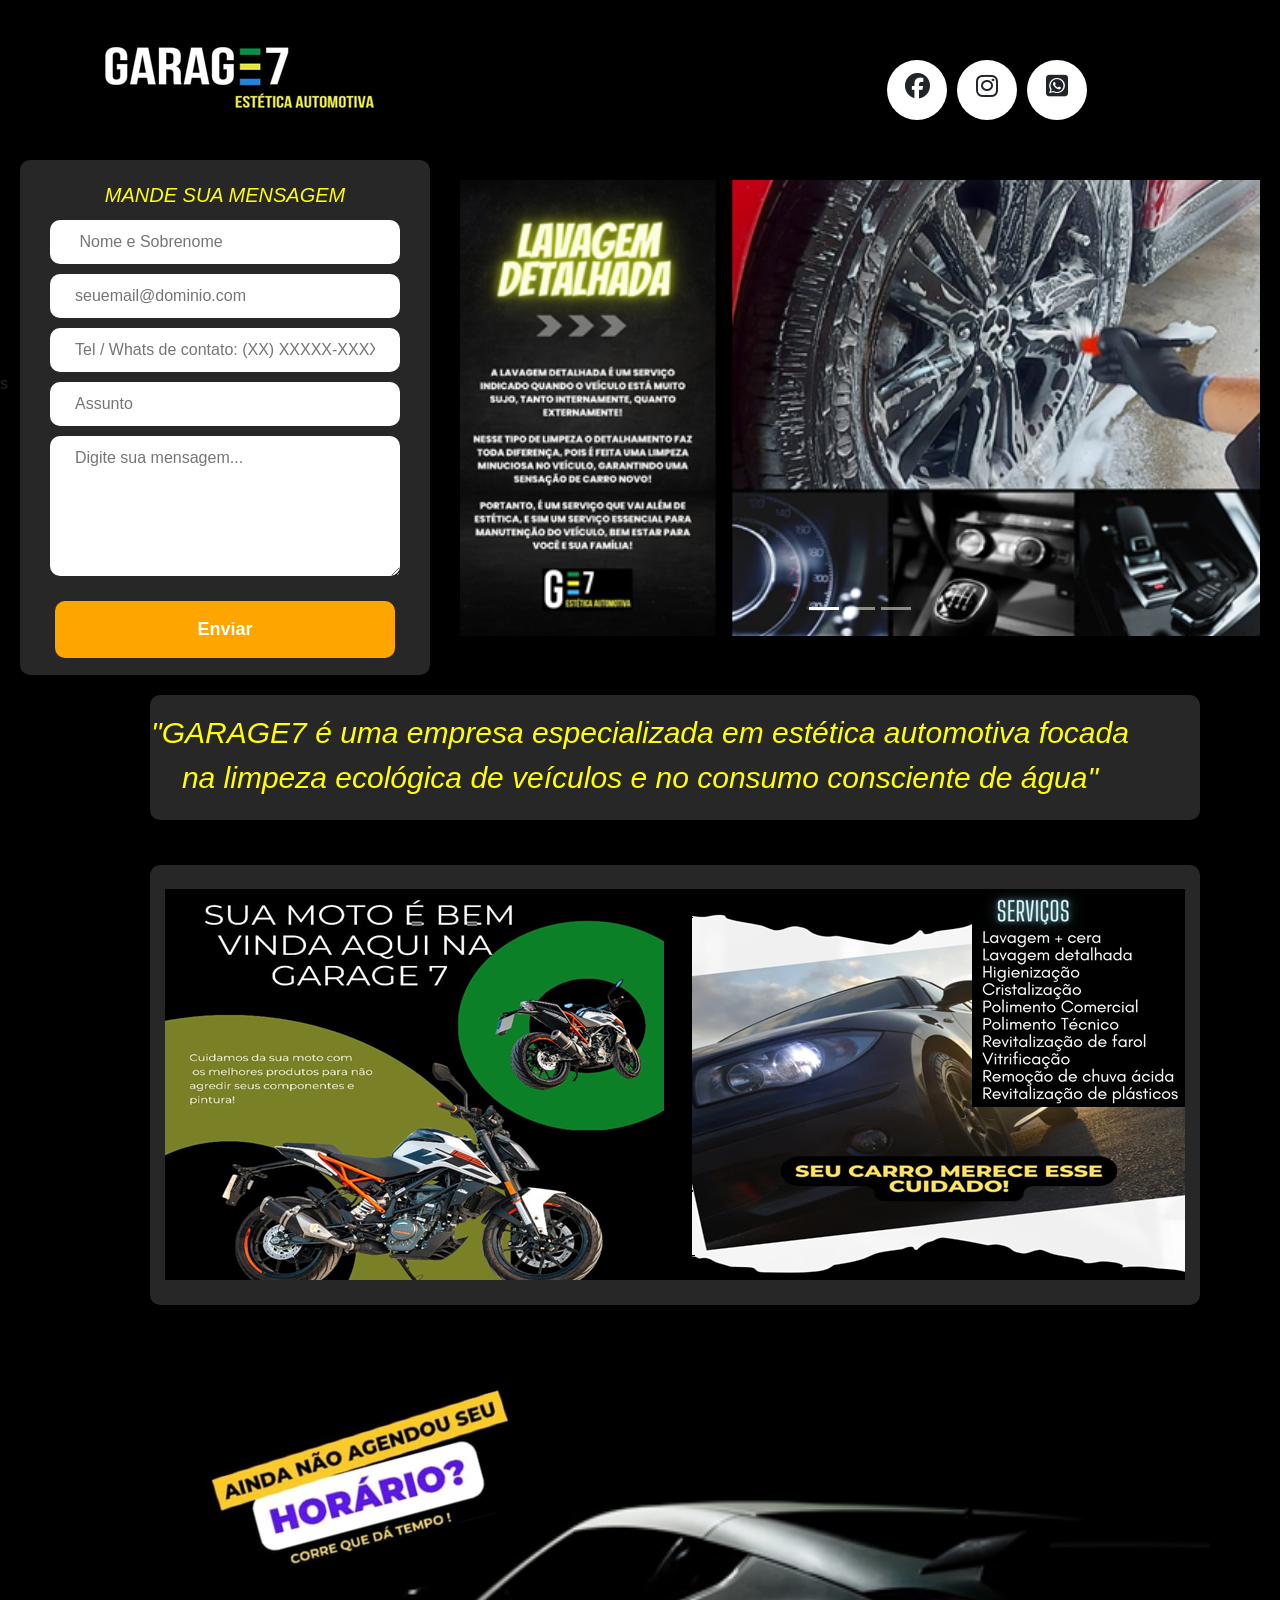
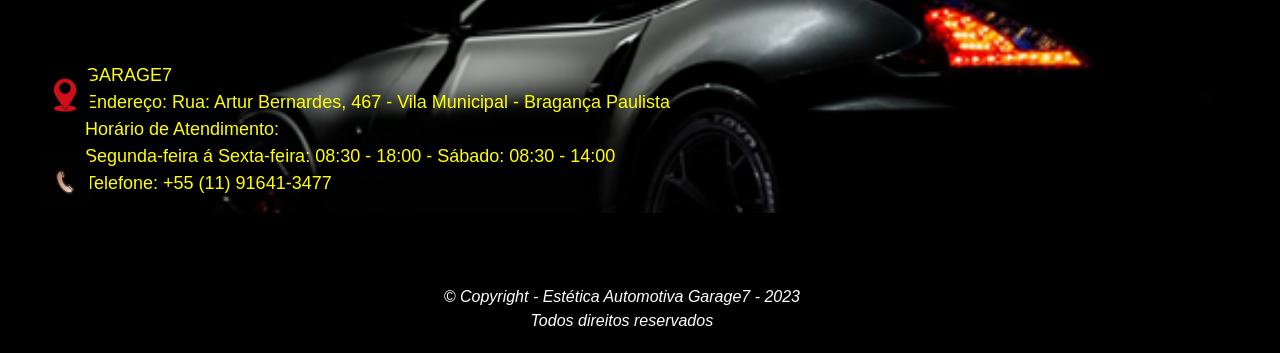
<file: index.html>
<!DOCTYPE html>
<html lang="pt-br">
  <head>
    <meta charset="utf-8">
    <meta name="viewport" content="width=device-width, initial-scale=1.0">
    <link rel="stylesheet" href="https://stackpath.bootstrapcdn.com/bootstrap/4.1.3/css/bootstrap.min.css" integrity="sha384-MCw98/SFnGE8fJT3GXwEOngsV7Zt27NXFoaoApmYm81iuXoPkFOJwJ8ERdknLPMO" crossorigin="anonymous">
    <link rel="stylesheet" href="https://stackpath.bootstrapcdn.com/bootstrap/4.1.3/css/bootstrap.min.css" integrity="sha384-MCw98/SFnGE8fJT3GXwEOngsV7Zt27NXFoaoApmYm81iuXoPkFOJwJ8ERdknLPMO" crossorigin="anonymous">
    <link rel="stylesheet" href="https://cdnjs.cloudflare.com/ajax/libs/font-awesome/6.2.0/css/all.min.css">
    <link rel="icon" href="./img/Logotipo_icon.png">
    <link rel="stylesheet" href="./css/cabecalho.css">
    <link rel="stylesheet" href="./css/footer.css">
    <link rel="stylesheet" href="./css/formulario.css">
    <link rel="stylesheet" href="./css/fundo.css">
    <link rel="stylesheet" href="./css/propaganda.css">


    <title>Estética Automotiva</title>
  </head>
  <body>
    <header class="cabecalho">
      <div id="logo" class="logotipo">
        <img src="./img/Logotipo.png" alt="Logotipo da empresa Garagem 7">
      </div>
        <nav id="nav">
            <div class="wrapper">
                <div class="button">
                    <div class="icone">
                        <i class="fa-brands fa-square-whatsapp"></i>
                    </div>
                    <a href="https://wa.me/5511916413477?text=Fa%C3%A7a+um+or%C3%A7amento+ou+deixe-nos+uma+pergunta">Whatsapp</a>
                </div>
            </div>    
            <div class="wrapper">
                <div class="button">
                    <div class="icone">
                        <i class="fa-brands fa-instagram"></i>
                    </div>
                    <a href="https://www.instagram.com/garage_7_ea?r=nametag">Instagram</a>
                </div>
            </div>
            <div class="wrapper">
                <div class="button">
                    <div class="icone">
                        <i class="fa-brands fa-facebook"></i>
                    </div>
                    <a href="https://m.facebook.com/profile.php?id=100086577816888">Facebook</a>
                </div>
            </div>
    </header> 

      <div id="carouselExampleIndicators" class="carousel slide" data-ride="carousel" style="width: 800px; position: absolute; left:460px;">
        <ol class="carousel-indicators">
          <li data-target="#carouselExampleIndicators" data-slide-to="0" class="active"></li>
          <li data-target="#carouselExampleIndicators" data-slide-to="1"></li>
          <li data-target="#carouselExampleIndicators" data-slide-to="2"></li>
        </ol>
        <div class="carousel-inner">
          <div class="carousel-item active">
            <img class="d-block w-100" src="./img/slide_1.png" alt="Primeiro Slide"> 
          </div>
          <div class="carousel-item">
            <img class="d-block w-100" src="./img/slide_2.png" alt="Segundo Slide">
          </div>
          <div class="carousel-item">
            <img class="d-block w-100" src="./img/slide_3.png" alt="terceiro Slide">
          </div>
        </div>
      </div>

      <div class="bloco"></div>
      <div class="formulario">
        <form method="post" action="/obrigado" name="contact" netlify>
          <label class="texto1">MANDE SUA MENSAGEM</label>
          <input type="text" name="name" class="input-padrao" placeholder=" Nome e Sobrenome" required />
          <input type="email" name="email" class="input-padrao" required placeholder="seuemail@dominio.com" />
          <input type="text" name="tel" class="input-padrao" required placeholder="Tel / Whats de contato: (XX) XXXXX-XXXX"/>
          <input type="text" name="Subject" class="input-padrao" required placeholder="Assunto"/>
          <textarea cols="50" rows="5" name="mensagem" class="input-padrao" required placeholder="Digite sua mensagem..."></textarea>
          <input type="hidden" name="_captcha" value="false">
          <button type="submit" class="enviar">Enviar</button>
         
        </form>
      </div>

      <div class="bloco1"></div>
      <p class="texto">"GARAGE7 é uma empresa especializada em estética automotiva focada <br> na limpeza ecológica de veículos e no consumo consciente de água"</p>

      <div>s
        <img class="slide_7" src="./img/slide_7.png" alt="Imagens de anúncios">
      </div>

        <img src="./img/slide_6.png" class="slide_6" alt="Imagens de anúncios">
        
      <div>
        <a href="https://wa.me/5511916413477?text=Fa%C3%A7a+um+or%C3%A7amento+ou+deixe-nos+uma+pergunta"><img class="zap" src="./img/slide_8.png" alt="icone do whatsapp"></a>
      </div> 

      
      <div class="bloco2"></div>
      <div id="slide9">
        <a href="https://m.facebook.com/profile.php?id=100086577816888" ><img class="slide_9" src="./img/slide_9.png" alt="icone do facebook"></a>
      </div>

      <div id="slide10">
        <a href="https://www.instagram.com/garage_7_ea?r=nametag" ><img class="slide_10" src="./img/slide_10.png" alt="icone do instagram"></a>
      </div>
      
      <footer id="footer" class="container">
          <p class="endereco"><br> GARAGE7 <BR> Endereço: Rua: Artur Bernardes, 467 - Vila Municipal - Bragança Paulista <br> Horário de Atendimento:<br> Segunda-feira á Sexta-feira: 08:30 - 18:00 - Sábado: 08:30 - 14:00 <br> Telefone: +55 (11) 91641-3477</p>
        <p class="Copyright_2022">&#169; Copyright - Estética Automotiva Garage7 - 2023 <br> Todos direitos reservados</p>
        <img class="localizacao" src="./img/icone_localização.png" alt="icone de localização">
       <img class="telefone"src="./img/icone_telefone.jpg" alt="icone do telefone">
      </footer>
    
    <script src="https://code.jquery.com/jquery-3.3.1.slim.min.js" integrity="sha384-q8i/X+965DzO0rT7abK41JStQIAqVgRVzpbzo5smXKp4YfRvH+8abtTE1Pi6jizo" crossorigin="anonymous"></script>
    <script src="https://cdnjs.cloudflare.com/ajax/libs/popper.js/1.14.3/umd/popper.min.js" integrity="sha384-ZMP7rVo3mIykV+2+9J3UJ46jBk0WLaUAdn689aCwoqbBJiSnjAK/l8WvCWPIPm49" crossorigin="anonymous"></script>
    <script src="https://stackpath.bootstrapcdn.com/bootstrap/4.1.3/js/bootstrap.min.js" integrity="sha384-ChfqqxuZUCnJSK3+MXmPNIyE6ZbWh2IMqE241rYiqJxyMiZ6OW/JmZQ5stwEULTy" crossorigin="anonymous"></script>
  </body>

  
   
</html>
</file>
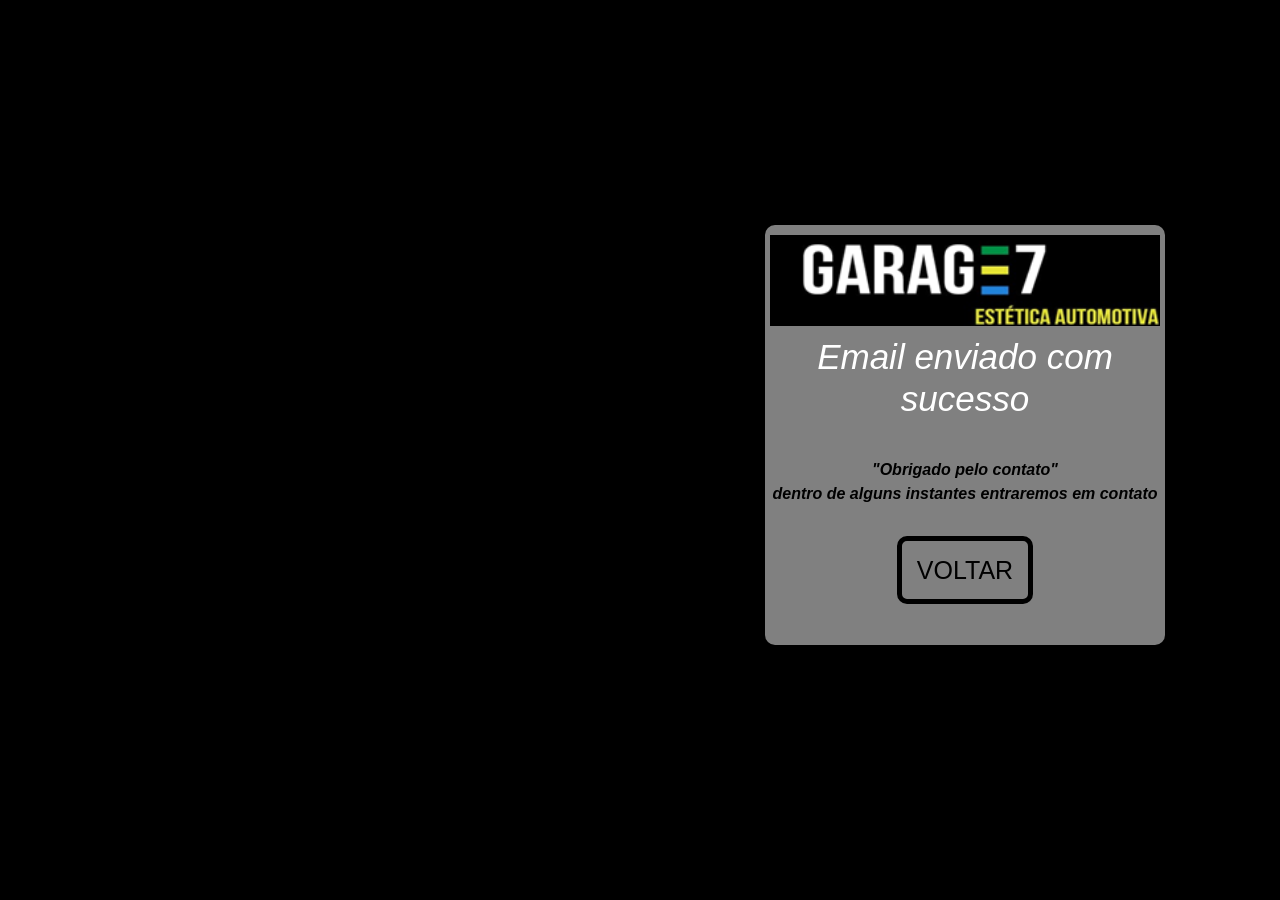
<file: obrigado.html>
<!DOCTYPE html>
<html lang="pt-br">
  <head>
    <meta charset="utf-8">
    <meta name="viewport" content="width=device-width, initial-scale=1, shrink-to-fit=no">    
    <link rel="stylesheet" href="https://stackpath.bootstrapcdn.com/bootstrap/4.1.3/css/bootstrap.min.css" integrity="sha384-MCw98/SFnGE8fJT3GXwEOngsV7Zt27NXFoaoApmYm81iuXoPkFOJwJ8ERdknLPMO" crossorigin="anonymous">
    <link rel="stylesheet" href="https://stackpath.bootstrapcdn.com/bootstrap/4.1.3/css/bootstrap.min.css" integrity="sha384-MCw98/SFnGE8fJT3GXwEOngsV7Zt27NXFoaoApmYm81iuXoPkFOJwJ8ERdknLPMO" crossorigin="anonymous">
    <link rel="stylesheet" href="https://cdnjs.cloudflare.com/ajax/libs/font-awesome/6.2.0/css/all.min.css">
    <link rel="stylesheet" href="./index.html">
    <link rel="stylesheet" href="./css/obrigado.css">

    <title>GARAGE7 - Estética Automotiva</title>

  </head>


  <body>
    <section class="form">
        <img src="./img/Logotipo.png" class="logo" alt="">
        <h1>Email enviado com sucesso</h1>
        <p>"Obrigado pelo contato" <br> dentro de alguns instantes entraremos em contato</p>
        <a href="./index.html">VOLTAR</a>
    </section>

  </body>

  
   
</html>
</file>
<file: css/cabecalho.css>
.cabecalho{
    background-color: black;
}

.logotipo{
    width: 280px;
    position: absolute;
    left: 80px;
    top: 40px;
}

header nav {
    display: flex;
    flex-direction: row-reverse;
    padding: 60px;
    height: 60%;
    width: 90%;
    place-items: center;
    background: linear-gradient(315deg, #ffff 0% #d7e1ec 74%);
}

.wrapper .button {
    display: inline-block;
    height: 60px;
    width: 60px;
    float: left;
    margin: 0 5px;
    overflow: hidden;
    background: #fff;
    border-radius: 50px;
    cursor: pointer;
    box-shadow: 0px 10px 10px rgba(0, 0, 0, 0.1) ;
    transition: all 0.3s ease-out;
}
.wrapper .button .icone {
    display: inline-block;
    text-align: center;
    height: 60px;
    width: 60px;
    border-radius: 50%;
    box-sizing: border-box;
    line-height: 60px;
    transition: all 0.3s ease-out;
}

.wrapper .button .icone i{
    font-size: 25px;
    line-height: 20px;
    transition: all 0.3s ease-out;
}

.wrapper .button a{
    font-size: 20px;
    font-weight: 500px;
    line-height: 60px;
    margin-left: 10px;
    text-decoration: none;
    color: black;
    font-weight: bold;
}

.wrapper .button:hover{
    width: 200px;
}

@media (max-width: 480px){
    #nav{
        display: none;
    }
}

@media (max-width: 480px){
    #logo{
        width: 120px;
        position: absolute;
        left: 50px;
        top: 40px;
    }
}

@media (max-width: 480px){
    #carouselExampleIndicators{
        display: none;
    }
}
</file>
<file: css/footer.css>
.container{
    display: flex;
}

.endereco{
    font-size: 18px;
    color: yellow;
    margin-top: 150px;
}

footer{
    position: relative;
    margin-top: 650px;
    background-image: url(../img/slide_4.png);
    background-repeat: no-repeat;
    background-size: cover;
}

iframe{
    width: 200px;
    height: 150px;
    margin: 40px;
    margin-top: 150px;
    margin-left: 190px;
    border-radius: 10px;
    transition: 1s all;
}

iframe:hover{
    transform: scale(1.2);
}

.Copyright_2022{
    position: absolute;
    top: 380px;
    right: 390px;
    padding: 20px;
    color: white;
    text-align: center;
    font-style: italic;
}

.localizacao{
    width: 50px;
    height: 50px;
    position: relative;
    top: 185px;
    right: 630px;
}

.telefone{
    width: 50px;
    height: 50px;
    position: relative;
    right: 680px;
    top: 272px;
}

@media (max-width: 480px){
    .endereco{
        position: relative;
        top: 145px;
        left: 22px;
        padding: 5px 0px 10px 0px;
        font-size: 14px;
        text-align: center;
        margin: 10px 0px 10px 0px;
    }
}

@media (max-width: 480px){
    #mapa{
        display: none;
    }
}

@media (max-width: 480px){
    #footer{
        position: relative;
        top: 440px;
        width: 399px;
        background-image: none;
        left: 36px;
    }
}

@media (max-width: 480px){
    .Copyright_2022{
        position: absolute;
        top: 380px;
        right: 106px;
        padding: 20px;
        color: white;
        text-align: center;
        font-style: italic;
        font-size: 10px;
    }
}
</file>
<file: css/formulario.css>
.formulario {
	margin: 20px;
}

form {
    position: absolute;
    top: 170px;
	margin-left: 20px;
    width: 370px;
    border-radius: 10px;
}

form label, form legend {
	display:block;
	font-size: 20px;
	margin: 10px;
    color: yellow;
}

.bloco{
	position: absolute;
    top: 160px;
	margin-left: 20px;
    background-color: gray;
    width: 410px;
	height: 515px;
	border: none;
    border-radius: 10px;
	opacity: 0.3;
}

.input-padrao {
	display: block;
	margin: 10px;
	padding: 10px 25px;
	width: 350px;
    border-radius: 10px;
    border: none;
}

.checkbox {
	margin: 10px;
}

.box{
    margin: 10px;
}

.enviar {
	width:340px;
	padding: 15px 0;
    margin: 15px;
	background: orange;
	color: white;
	font-weight: bold;
	font-size: 18px;
	border: none;
	border-radius: 10px;
	transition: 1s all;
	cursor: pointer;
}

.enviar:hover {
	background: darkorange;
	transform: scale(1.2);
}

@media (max-width: 480px){
    form{
        position: absolute;
		top: 170px;
		background-color:darkgray;
		width: 340px;
		border-radius: 10px;
	}
}

@media (max-width: 480px){
	.input-padrao{
		display: block;
		margin: 10px;
		padding: 10px 25px;
		width: 315px;
		border-radius: 10px;
		border: none;
		font-size: 14px;
	}
}

@media (max-width: 480px){
	.enviar{
		width:310px;
		padding: 15px 0;
		background: orange;
		color: white;
		font-weight: bold;
		font-size: 18px;
		border: none;
		border-radius: 10px;
		transition: 1s all;
		cursor: pointer;
	}

}

@media (max-width: 480px){
	.bloco{
		position: absolute;
		top: 160px;
		margin-left: 25px;
		background-color: gray;
		width: 370px;
		height: 497px;
		border: none;
		border-radius: 10px;
		opacity: 0.3;
	}
}
</file>
<file: css/fundo.css>
body{
    background-color: black;
}
</file>
<file: css/propaganda.css>
.slide_5{
    position: absolute;
    top: 1200px;
    left: 20px;
    height: 860px;
}

.slide_6{
    position: relative;
    top: 445px;
    margin-left: 165px;
    z-index: 1;

}

.slide_7{
    position: relative;
    top: 1100px;
    left: 200px; 
    width: 320px;
    z-index: 1;
    transform: rotate(-15deg);
    
}

.texto{
    color: yellow;
    font-size: 30px;
    position: relative;
    top: 500px;
    text-align: center;
    padding: 10px;
    font-style: italic;
}

.bloco1{
	position: absolute;
    top: 695px;
	margin-left: 150px;
    background-color: gray;
    width: 1050px;
	height: 125px;
	border: none;
    border-radius: 10px;
	opacity: 0.3;
}

.zap{
    position: fixed;
    margin-left: 1280px;
    top: 415px;
    width: 60px;
    cursor: pointer;
    z-index: 1;
}

.slide_9{
    position: fixed;
    top: 485px;
    width: 60px;
    cursor: pointer;
    margin-left: 1280px;
}

.slide_10{
    position: fixed;
    top: 550px;
    width: 60px;
    cursor: pointer;
    margin-left: 1280px;
}

.bloco2{
	position: absolute;
    top: 865px;
	margin-left: 150px;
    background-color: gray;
    width: 1050px;
	height: 440px;
	border: none;
    border-radius: 10px;
	opacity: 0.3;
}

.rede_social{
    position: relative;
    top: 600px;
    text-align: center;
    font-style: italic;
    text-transform: uppercase;
    color: yellow;
}

.slide_4{
    position: relative;
    top: 650px;
    left: 470px;
}

.texto1{
    text-align: center;
    font-style: italic;
}


@media (max-width: 480px){
    .texto{
        color: yellow;
        font-size: 17px;
        position: relative;
        top: 665px;
        padding: 2px 50px;
        text-align: center;
    }
}

@media (max-width: 480px){
    .slide_6{
        position: relative;
        top: 775px;
        margin: -590px;
        overflow: hidden;
    }
}

@media (max-width: 480px){
    .rede_social{
        position: relative;
        top: 2030px;
        margin-left: 6px;
        font-style: italic;
        text-transform: uppercase;
        color: yellow;
        font-size: 35px;
    }
}

@media (max-width: 480px){
    .slide_9{
        position: relative;
        top: 1204px;
        cursor: pointer;
        margin-left: 170px;
        width: 95px;
    }
}

@media (max-width: 480px){
    .slide_10{
        position: relative;
        top: 1109px;
        cursor: pointer;
        margin-left: 290px;
        width: 95px;
    }
}

@media (max-width: 480px){
    .zap{
        position: relative;
        margin-left: 50px;
        top: 1295px;
        width: 88px;
    }
}

@media (max-width: 480px){
    .slide_7{
        position: relative;
        top: 1210px;
        left: 45px;
        width: 320px;
    }
}

@media (max-width: 480px){
    .bloco1{
        position: absolute;
        top: 675px;
        margin-left: 25px;
        background-color: gray;
        width: 370px;
        height: 125px;
        border: none;
        border-radius: 10px;
        opacity: 0.3;
    }
}

@media (max-width: 480px){
    .bloco2{
      display: none;
    }
}
</file>
<file: css/obrigado.css>
body{
    background-color: black;
}

h1{
    padding-top: 20px;
    color: white;
    font-size: 35px;
    font-style: italic;
    
}

p{
    padding-top: 30px;
    color: black;
    font-style: italic;
    font-weight: bold;
}

.form{
    position: relative;
    top:25vh;
    left: 85vh;
    background-color: grey;
    box-sizing: border-box;
    width: 400px;
    height: 420px;
    text-align: center;
    border-radius: 10px;
    border: none;
}

a{
    position: relative;
    top: 30px;
    font-size: 25px;
    color: black;
    border: 5px solid black;
    padding: 15px;
    border-radius: 10px;
    transition: 1s all;
}

a:hover{
    background: black;
    transform: scale(1.2);
}
.logo{
    position: relative;
    top: 10px;
    width: 390px;
}

@media(max-width: 480px){
    .form{
        width: 260px;
        height: 320px;
        margin: 10px;
        position: relative;
        left: 50px;
    }
}

@media(max-width: 480px){
    h1{
      font-size: 20px;
    }
}

@media(max-width: 480px){
    .logo{
        width: 240px;
        margin: 10px;
    }
}

@media(max-width: 480px){
    a{
        width: 200px;
        margin: 10px;
        font-size: 15px;
        padding: 15px;
        
        
    }
}
</file>
